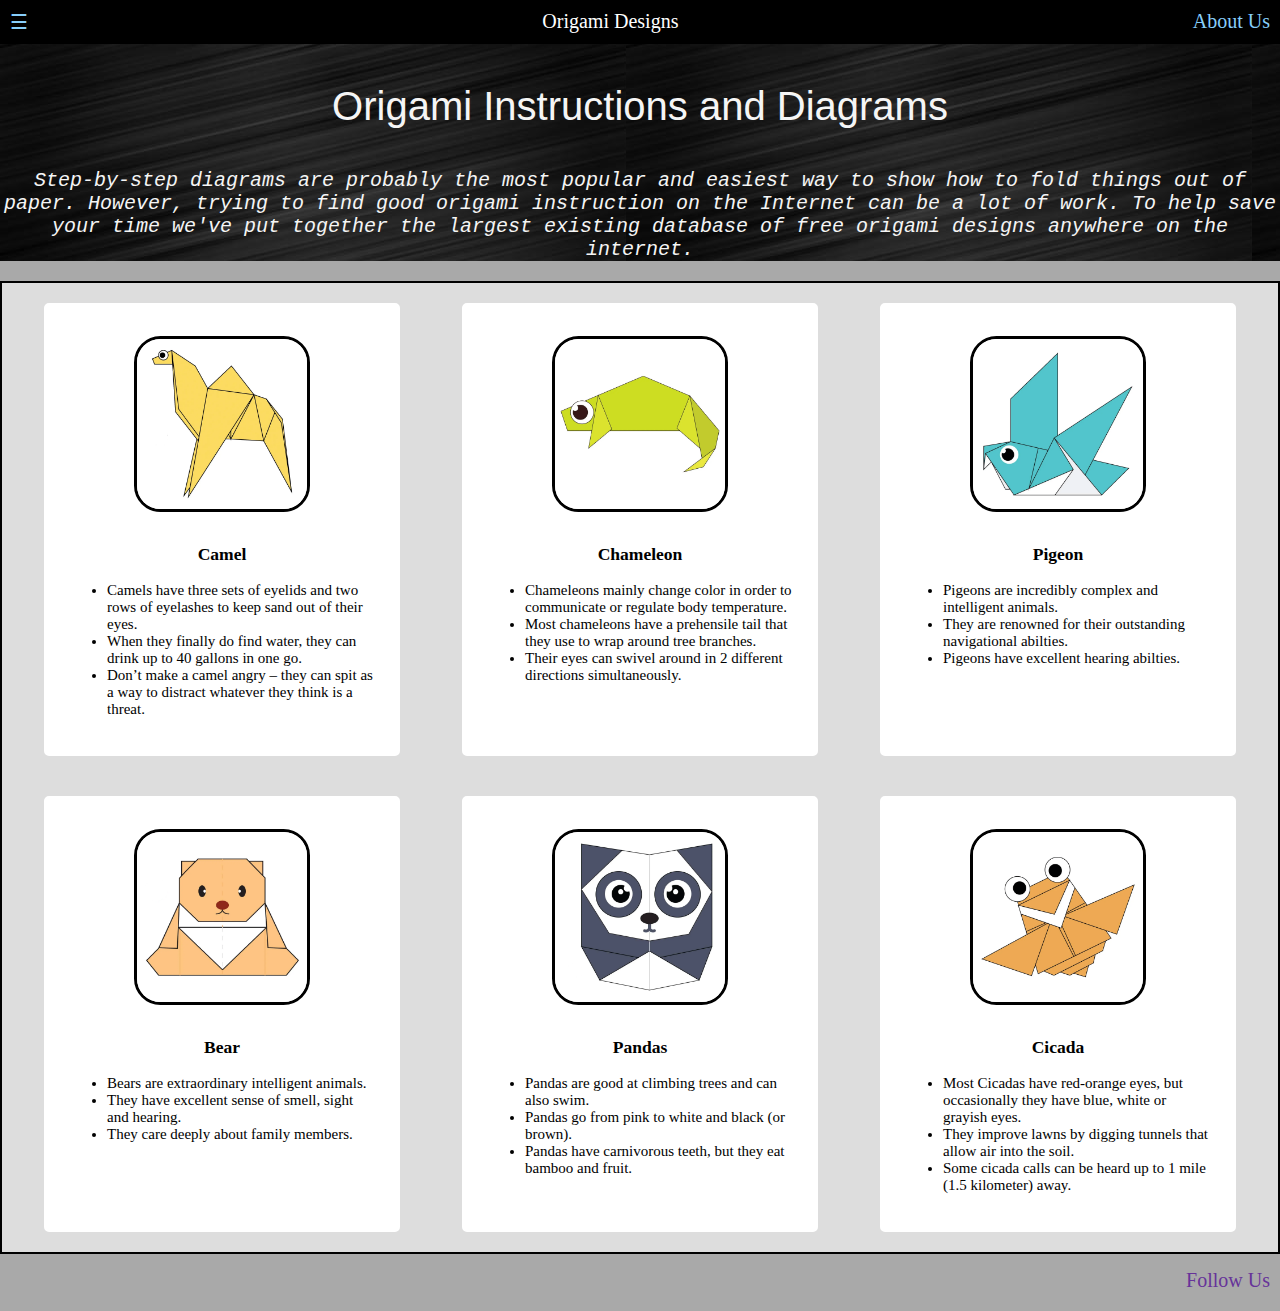
<file: index.html>
<!DOCTYPE html>
<html>

    <head>
       <title>Origami Me</title>
        <link
            rel="stylesheet"
            type="text/css"
            href="style-index.css"
        /> 
    </head>

    <body>

        <div class="bodyImg">
            <div class="header">
                <div class="menu">
                    <div><a href="#">☰</a></div>
                    <div>Origami Designs</div>
                    <div><a href="about.html" target="_blank">About Us</a></div>
                </div>
            </div>
            <center> 
                <p>
                    Origami Instructions and Diagrams
                </p>
                <h3>
                    Step-by-step diagrams are probably the most popular and easiest way to show how to
                    fold things out of paper. However, trying to find good origami instruction on the
                    Internet can be a lot of work. To help save your time we've put together the 
                    largest existing database of free origami designs anywhere on the internet.
                </h3>
            </center>
        </div>

        <div class="grid">
            <div class="origami">
                <center>
                    <a href="http://origami.me/camel/" target="_blank">
                        <img src="Origami-Pictures/Camel.png" width="170px" height="170px"/>
                    </a>
                    <h3>Camel</h3>
                </center>
                <p>
                    <ul>
                        <li>Camels have three sets of eyelids and two rows of eyelashes to keep sand 
                            out of their eyes.</li>
                        <li>When they finally do find water, they can drink up to 40 gallons in 
                            one go.</li>
                        <li>Don’t make a camel angry – they can spit as a way to distract whatever they
                            think is a threat.</li>
                    </ul>
                </p>
            </div>

            <div class="origami">
                <center>
                    <a href="http://origami.me/chameleon/" target="_blank">
                        <img src="Origami-Pictures/Chameleon.png" width="170px" height="170px"/>
                    </a>
                    <h3>Chameleon</h3>
                </center>
                <p>
                    <ul>
                        <li>Chameleons mainly change color in order to communicate or regulate body
                            temperature.</li>
                        <li>Most chameleons have a prehensile tail that they use to wrap around tree
                            branches.</li>
                        <li>Their eyes can swivel around in 2 different directions simultaneously.</li>
                    </ul>
                </p>
            </div>

            <div class="origami">
                <center>
                    <a href="http://origami.me/pigeon/" target="_blank">
                        <img src="Origami-Pictures/Pigeon.png" width="170px" height="170px"/>
                    </a>
                    <h3>Pigeon</h3>
                </center>
                <p>
                    <ul>
                        <li>Pigeons are incredibly complex and intelligent animals.</li>
                        <li>They are renowned for their outstanding navigational abilties.</li>
                        <li>Pigeons have excellent hearing abilties.</li>
                    </ul>
                </p>
            </div>

            <div class="origami">
                <center>
                    <a href="http://origami.me/teddy-bear/" target="_blank">
                        <img src="Origami-Pictures/Teddy-Bear.png" width="170px" height="170px"/>
                    </a>
                    <h3>Bear</h3>
                </center>
                <p>
                    <ul>
                        <li>Bears are extraordinary intelligent animals.</li>
                        <li>They have excellent sense of smell, sight and hearing.</li>
                        <li>They care deeply about family members.</li>
                    </ul>            
                </p>
            </div>

            <div class="origami">
                <center>
                    <a href="http://origami.me/panda/" target="_blank">
                        <img src="Origami-Pictures/Panda.png" width="170px" height="170px"/>
                    </a>
                    <h3>Pandas</h3>
                </center>
                <p>
                    <ul>
                        <li>Pandas are good at climbing trees and can also swim.</li>
                        <li>Pandas go from pink to white and black (or brown).</li>
                        <li>Pandas have carnivorous teeth, but they eat bamboo and fruit.</li>
                    </ul>
                </p>
            </div>

            <div class="origami">
                <center>
                    <a href="http://origami.me/flying-cicada/" target="_blank">
                        <img src="Origami-Pictures/Flying-Cicada.png" width="170px" height="170px"/>
                    </a>
                    <h3>Cicada</h3>
                </center>
                <p>
                    <ul>
                        <li>Most Cicadas have red-orange eyes, but occasionally they have blue, white 
                            or grayish eyes. </li>
                        <li>They improve lawns by digging tunnels that allow air into the soil.</li>
                        <li>Some cicada calls can be heard up to 1 mile (1.5 kilometer) away.</li>
                    </ul>
                </p>
            </div>
        </div>
        
        <div class="footer">
            <a href="follow.html" target="_blank">Follow Us</a>
        </div>

    </body>

</html>
</file>
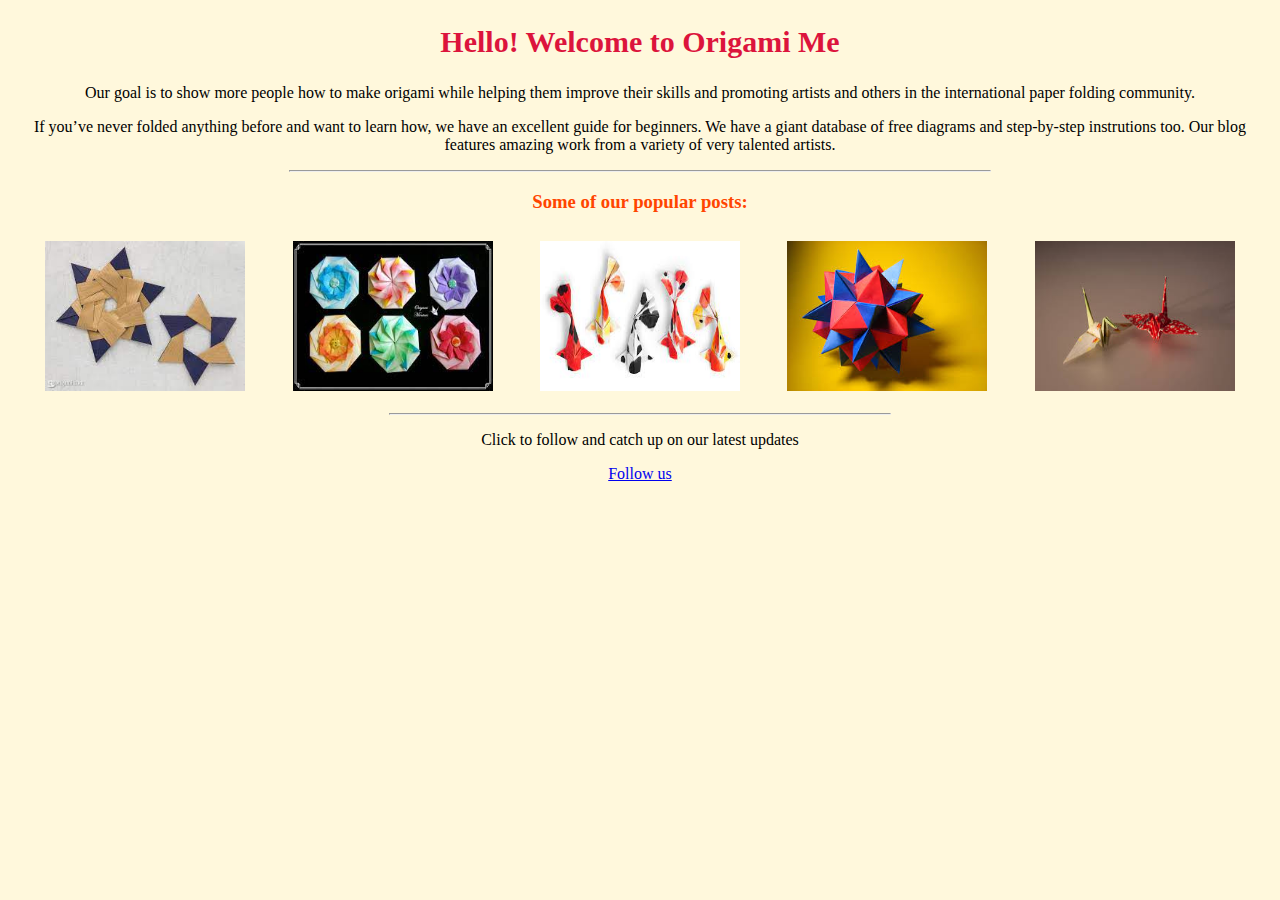
<file: about.html>
<!DOCTYPE html>
<html>

<head>
    <title>About Us</title>  
    
    <link 
        rel="stylesheet" 
        type="text/css"
        href="style-about.css"
    />
</head>

<body>
    <center>
        <h2>Hello! Welcome to Origami Me</h2>

        <p>Our goal is to show more people how to make origami while helping them improve their skills
        and promoting artists and others in the international paper folding community.
        </p>

        <p>If you’ve never folded anything before and want to learn how, we have an excellent guide for
        beginners. We have a giant database of free diagrams and step-by-step instrutions too. Our blog
        features amazing work from a variety of very talented artists.
        </p>
        <hr width="700px">

        <h3>Some of our popular posts:</h3>
        <div class="grid">
            <div class="post">
                <img src="Origami-Pictures/Post-1.jpg" width="200" height="150"/>
            </div>

            <div class="post">
                <img src="Origami-Pictures/Post-2.jpg" width="200" height="150"/>
            </div>

            <div class="post">
                <img src="Origami-Pictures/Post-5.jpg" width="200" height="150"/>
            </div>

            <div class="post">
                <img src="Origami-Pictures/Post-4.jpg" width="200" height="150"/>  
            </div>

            <div class="post">
                <img src="Origami-Pictures/Post-3.jpg" width="200" height="150"/>   
            </div>
        </div> 

        <hr width="500px">

        <p>Click to follow and catch up on our latest updates</p>
        <a href="follow.html" target="_blank">Follow us</a>
    </center>
</body>

</html>
</file>
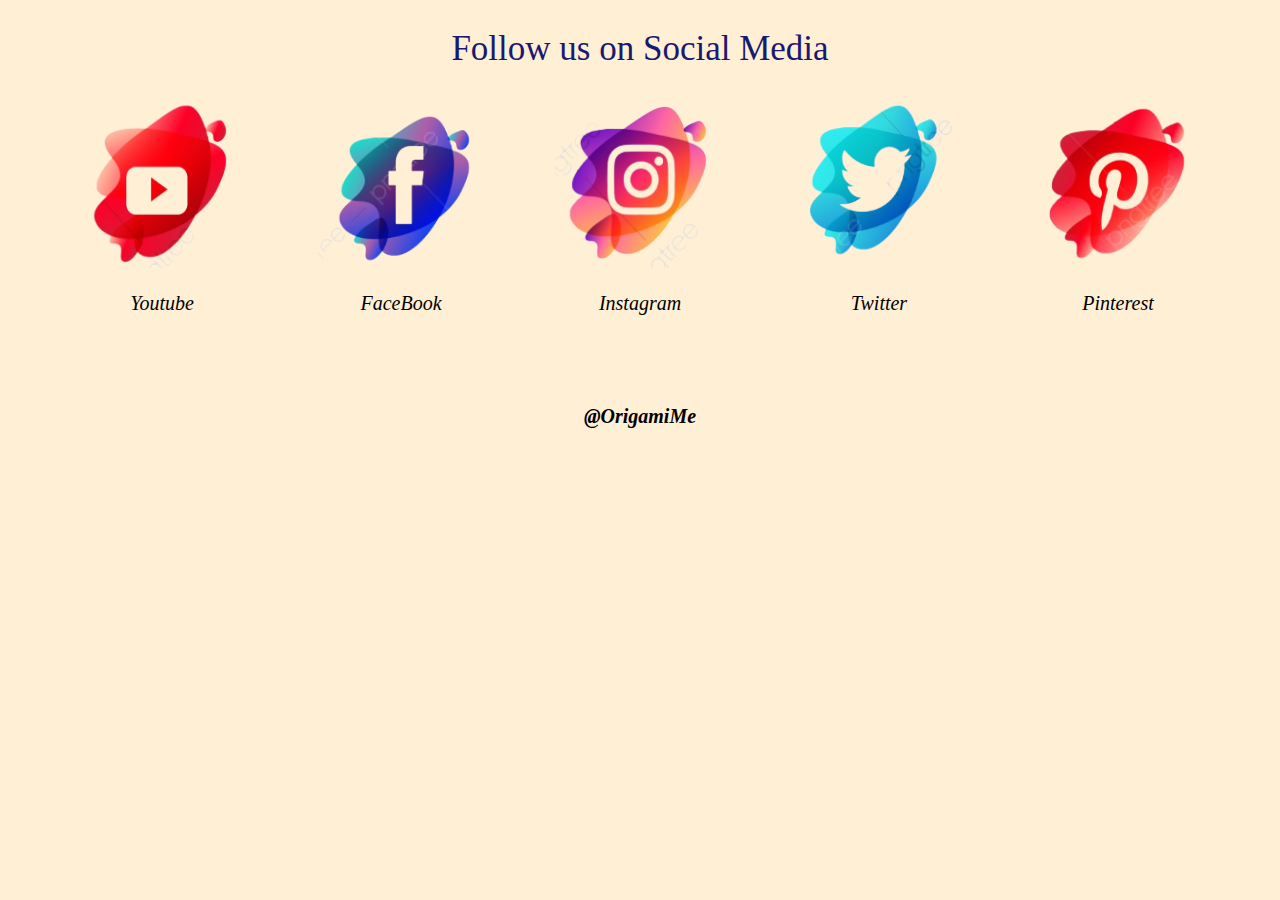
<file: follow.html>
<!DOCTYPE html>
<html>

    <head>
        <title>Follow Us</title>
        
        <link 
            rel="stylesheet"
            type="text/css"
            href="style-follow.css"
        />

    </head>
    
    <body>
        <center>
            <big><h2>Follow us on Social Media</h2></big>

            <div class="grid">

                <div class="icon">
                    <a href="https://www.youtube.com/" target="_blank">
                        <img src="Icons/Youtube.png" width="170px" height="170px"/>
                    </a>
                    <p>Youtube</p>
                </div>

                <div class="icon">
                    <a href="https://www.facebook.com/" target="_blank">
                        <img src="Icons/Facebook.png" width="170px" height="170px"/>
                    </a>
                    <p>FaceBook</p>
                </div>

                <div class="icon">
                    <a href="https://www.instagram.com/" target="_blank">
                        <img src="Icons/Instagram.png" width="170px" height="170px"/>
                    </a>
                    <p>Instagram</p>
                </div>

                <div class="icon">
                    <a href="https://twitter.com/" target="_blank">
                        <img src="Icons/Twitter.png" width="170px" height="170px"/>
                    </a>
                    <p>Twitter</p>
                </div>

                <div class="icon">
                    <a href="https://in.pinterest.com/" target="_blank">
                        <img src="Icons/Pinterest.png" width="170px" height="170px">
                    </a>
                    <p>Pinterest</p>
                </div>

            </div>

            <h3>@OrigamiMe</h3>
        </center>
    </body>
   
</html>
</file>
<file: style-index.css>
body{
    margin: 0px;
    background-color: #A9A9A9;
}

.menu{
    display: flex;
    justify-content: space-between;
    background-color: #000000;
    color: #FFFFFF;
    font-size: 20px;
    font-family: 'Times New Roman', Times, serif;
    font-weight: 400;
    padding: 10px;
}

.menu a:link{
    color: #87CEFA;
    text-decoration: none;
}

.menu a:visited{
    color: #2E8B57;
    text-decoration: none;
}

.grid{
    background-color: #DDDDDD;
    border: 2px solid #000000;
    display: flex;
    flex-wrap: wrap;
    justify-content: space-evenly;
    margin-bottom: 15px;
}

.origami{
    border:solid;
    border-color: #FFFFFF;
    background-color: #FFFFFF;
    border-radius: 5px;
    width: 310px;
    font-size: 15px;
    font-family:cursive;
    padding: 20px;
    margin: 20px;
}

.grid img:hover{
    transform: scale(1.2);
}

.grid img{
    color: #000000;
    border:solid;
    border-radius: 0.7cm;
    margin: 10px;
}

.bodyImg{
    background-color: #000000;
    background-image: url("Bg-Img.jpg");
    color: #F5F5F5;
}

.bodyImg p{
    font-family:'Trebuchet MS', 'Lucida Sans Unicode', 'Lucida Grande', 'Lucida Sans', Arial, sans-serif;
    font-size: 40px;
    font-style: normal;
}

.bodyImg h3{
    font-family:monospace;
    font-size: 20px;
    font-weight: 100;
    font-style: italic;
}

.footer a:link{
    display: flex;
    justify-content: flex-end;
    font-size: 20px;
    font-family: serif;
    font-weight: 500;
    margin-bottom: 15px;
    margin-right: 10px;
    color: #663399;
    text-decoration: none;
}

.footer a:visited{
    display: flex;
    justify-content: flex-end;
    font-size: 20px;
    font-family: serif;
    font-weight: 500;
    margin-bottom: 15px;
    margin-right: 10px;
    color:#8B008B; 
    text-decoration: none;
}
</file>
<file: style-about.css>
body{
    background-color: #FFF8DC;
}

h2{
    color: #DC143C;
    font-size: 30px;
    font-family:Georgia, 'Times New Roman', Times, serif;
}

h3{
    color: #FF4500;
 
}

body p{
    font-size: 16px;
    font-family: cursive;
}

.grid{
    display: flex;
    justify-content: space-evenly;
}

.post{
    margin: 10px;
}
</file>
<file: style-follow.css>
body{
    background-color: #FFEFD5;
}

h2{
    color: #191970;
    font-size: 35px;
    font-weight: 500;
    font-family:Georgia, 'Times New Roman', Times, serif;
}

.grid{
    display: flex;
    justify-content: space-evenly;
}

h3{
    color: #000000;
    font-size: 20px;
    font-style: oblique;
    font-family: cursive;
    margin-top: 70px;
}

.icon p{
    font-size: 20px;
    font-style: italic;
    font-weight: 500;
}
</file>
